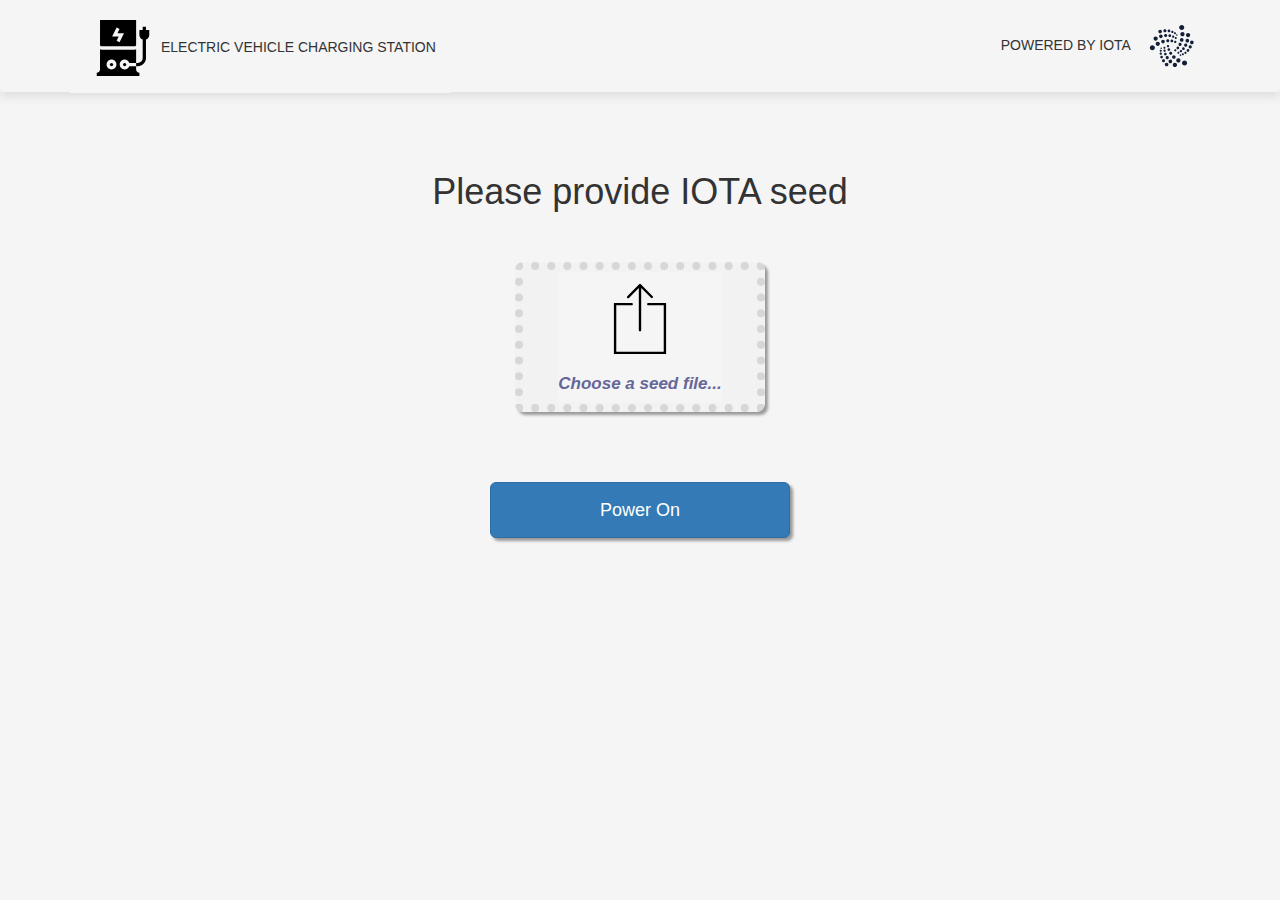
<file: index.html>
<!DOCTYPE html>
<html>
<head>
	<title>Home Page</title>
	<link rel="icon" href="images/logo.svg">
	<link rel="stylesheet" type="text/css" href="css/style.css">
	
	<link rel="stylesheet" href="https://maxcdn.bootstrapcdn.com/bootstrap/3.3.7/css/bootstrap.min.css">

	<script src="https://ajax.googleapis.com/ajax/libs/jquery/3.3.1/jquery.min.js"></script>

	<script src="https://maxcdn.bootstrapcdn.com/bootstrap/3.3.7/js/bootstrap.min.js"></script>

	<script type="text/javascript">
		$(function() {
			$('input[type=file]').change(function() {
				var t = $(this).val();

				if(t.length == 0) {
					return;
				}
				var labelText = '<img class="upload_img image-responsive" src="images/upload.svg"><br/>File: ' + t.substr(12, t.length);
				document.getElementById('labelText').innerHTML = labelText;

				var fr = new FileReader();
				fr.onload = function() {
					var seed_content = fr.result;
					if (seed_content.length == 81 && /^([A-Z9]+)$/.test(seed_content)) {
						document.getElementById('file_output').innerHTML = '<b>IOTA seed: </b> <span id="seed">' + fr.result + '</span>';
					} else {
						document.getElementById('file_output').innerHTML = "<p style='color:red;'>The provided file does not contain a valid IOTA seed. Please select the correct file.</p>"
					}
 				}
 				fr.readAsText(this.files[0]);
			})
		});

		function goToMainPage() {
			var seedElement = document.getElementById("seed");
			if (seedElement == null) {
				alert("Please provide a valid IOTA seed to proceed.");
				return;
			}
			var cookieValue = seedElement.innerHTML;
			document.cookie = "seed=" + cookieValue + "; path=/";
			// TODO remove this log statement once finished
			console.log(document.cookie);
			location.href = "main.html";
		}		
	</script>
</head>
<body>
	<header class="header">
		<nav class="navbar navbar-style">
			<div class="container">
				<ul class="nav navbar-nav navbar-left logo">
					<li><a href="index.html"> <img class="logo image-responsive" src="images/logo.svg">Electric vehicle Charging Station </a></li>
				</ul>
				<ul class="nav navbar-nav navbar-right">
					<li><a href="https://www.iota.org">Powered by IOTA <img class="logo image-responsive" src="images/iota-logo.svg"></a></li>
				</ul>
			</div>
		</nav>

		<form class="form-signin">
			<div class="text-center mb-4">
				<br/><br/>

				<h1>Please provide IOTA seed </h1>
				<br/><br/>
				<div class='control-fileupload'>
					<label for="file"><div id="labelText"><img class="upload_img image-responsive" src="images/upload.svg"><br/>Choose a seed file...</div></label>
					<input type="file" id="file" accept=".txt,.seed"/>
				</div>
				<br/>
				<div id="file_output"></div>
				<br/><br/>
				<a class="btn btn-lg btn-primary" id="power_on_btn" onclick="goToMainPage();">Power On</a><br/
				</div>
			</form>
	</header>
</body>
</html>
</file>
<file: css/style.css>
* {
    margin: 0;
    padding: 0;
    background-color: #f5f5f5;
}

.header {
    height: 100vh;
}

.navbar-style {
    box-shadow: 0 5px 10px #dfdfdf;
    text-transform: uppercase;
}

.logo {
    padding: 2px 10px;
    height: 60px;
}

.upload_img {
    margin: 7px;
    padding: 5px 10px;
    height: 80px;
}

li a {
    color: #333;
}

a.btn {
    margin: 10px 10px;
    width: 300px;
    padding: 15px;
    box-shadow: 3px 3px 3px #999;
}

a.btn:hover {
    box-shadow: 10px 10px 10px #999;
    transition: 0.3s;
}

input[type=file] {
    display: block !important;
    right: 1px;
    top: 1px;
    height: 34px;
    opacity: 0;
    width: 100%;
    background: none;
    position: absolute;
    overflow: hidden;
    z-index: 2;
}

.control-fileupload {
    text-align: center;
    font-style: oblique;
    font-size: 17px;
    text-shadow: 1px;
    color: #666699;
    margin: auto;
    border: 8px dotted #d6d7d6;
    background: #f2f2f2;
    border-radius: 8px;
    width: 250px;
    height: 150px;
    line-height: 36px;
    padding: 2px 10px 2px 10px;
    overflow: hidden;
    position: relative;
    box-shadow: 3px 3px 3px #999;
}

.control-fileupload:hover {
    box-shadow: 10px 10px 10px #999;
    transition: 0.2s;
}

#file_output {
    text-align: center;
    font-size: 15px;
    font-weight: 600;
}

#qr_code {
    margin: 30px auto;
    border: 2px ridge #d6d7d6;
    background: #f2f2f2;
    height: fit-content;
    width: fit-content;
    border-radius: 8px;
    padding: 40px 15px 15px 15px;
    overflow: visible;
    position: relative;
    box-shadow: 2px 2px 2px #999;
}

.right_panel {
    text-align: center;
    font-size: 15px;
    font-weight: 600;
}

.big_text {
    color: darkorange;
    font-size: 30px;
    font-weight: 700;
    padding-left: 25%;
    padding-left: 25%;
    
}

.medium_text {
    margin: auto 20px auto auto;
    padding-left: 35%;
    font-size: 20px;
    font-weight: 500;
}

.green {
    color: green;
    font-weight: 600;
}

.red {
    color: red;
    font-weight: 600;
}

.yellow {
    color: #666633;
    font-weight: 600;
}
</file>
